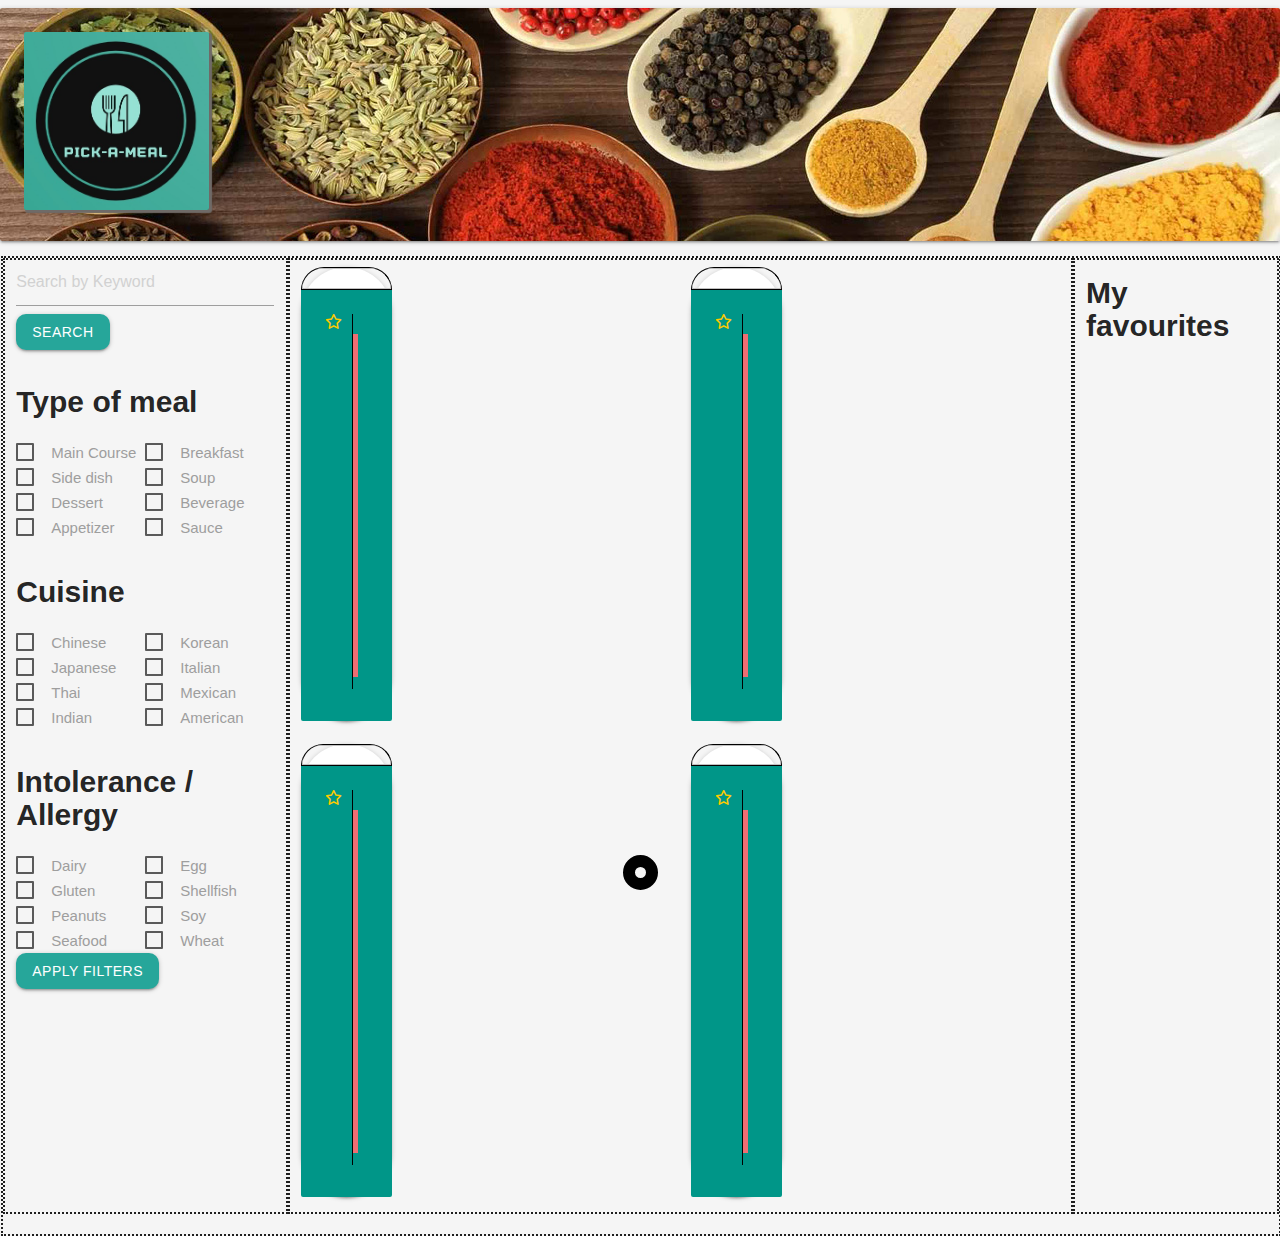
<file: index.html>
<!DOCTYPE html>
<html lang="en">
<head>
    <meta charset="UTF-8">
    <meta http-equiv="X-UA-Compatible" content="IE=edge">
    <meta name="viewport" content="width=device-width, initial-scale=1.0">
    <title>Pick-A-Meal</title>
    <link rel="stylesheet" href="https://cdnjs.cloudflare.com/ajax/libs/materialize/1.0.0/css/materialize.min.css">
    <link href="https://fonts.googleapis.com/icon?family=Material+Icons" rel="stylesheet">
    <link rel="stylesheet" href="https://cdnjs.cloudflare.com/ajax/libs/font-awesome/6.2.0/css/all.min.css"/>
    <link rel="stylesheet" href="./assets/css/stylemain.css">
    <link rel="icon" type="image/x-icon" href="./assets/images/Pick-A-Meal.jpg">
</head>
<body>
  <header>
      <div class = "header-container card-panel" style= background-image:url(./assets/images/various-spices-and-herbs-website-header.jpg)>
        <img class="logo" src="./assets/images/Pick-A-Meal.jpg">
      </div>
    </header>
  <main class="container" style="border: 2px dotted">
      <div class="row">
          <section id="search-wrapper" class="col s12 m3 l3" style="border: 2px dotted">
              <input placeholder="Search by Keyword" id="keyword-input" type="text" class="validate">
              <a id="search-button" class="waves-effect waves-light btn">Search</a>
              <h2>Type of meal</h2>
              <form action="#" id="mealtime-filter">
                <div class="filter-container">
                    <label>
                        <input type="checkbox" id="main-course"/>
                        <span>Main Course</span>
                    </label>
                    <label>
                        <input type="checkbox" id="side-dish"/>
                        <span>Side dish</span>
                    </label>
                    <label>
                        <input type="checkbox" id="dessert"/>
                        <span>Dessert</span>
                    </label>
                    <label>
                        <input type="checkbox" id="appetizer"/>
                        <span>Appetizer</span>
                    </label>
                </div>
                <div class="filter-container">
                    <label>
                        <input type="checkbox" id="breakfast"/>
                        <span>Breakfast</span>
                    </label>
                    <label>
                        <input type="checkbox" id="soup"/>
                        <span>Soup</span>
                    </label>
                    <label>
                        <input type="checkbox" id="beverage"/>
                        <span>Beverage</span>
                    </label>
                    <label>
                        <input type="checkbox" id="sauce"/>
                        <span>Sauce</span>
                    </label>
                </div>
              </form>
              
              <h2>Cuisine</h2>
              <form action="#" id="mealtime-filter">
                <div class="filter-container">
                    <label>
                        <input type="checkbox" id="chinese"/>
                        <span>Chinese</span>
                    </label>
                    <label>
                        <input type="checkbox" id="japanese"/>
                        <span>Japanese</span>
                    </label>
                    <label>
                        <input type="checkbox" id="thai"/>
                        <span>Thai</span>
                    </label>
                    <label>
                        <input type="checkbox" id="indian"/>
                        <span>Indian</span>
                    </label>
                </div>
                <div class="filter-container">
                    <label>
                        <input type="checkbox" id="korean"/>
                        <span>Korean</span>
                    </label>
                    <label>
                        <input type="checkbox" id="italian"/>
                        <span>Italian</span>
                    </label>
                    <label>
                        <input type="checkbox" id="mexican"/>
                        <span>Mexican</span>
                    </label>
                    <label>
                        <input type="checkbox" id="american"/>
                        <span>American</span>
                    </label>
                </div>
              </form>
              <h2>Intolerance / Allergy</h2>
              <form action="#" id="mealtime-filter">
                <div class="filter-container">
                    <label>
                        <input type="checkbox" id="dairy"/>
                        <span>Dairy</span>
                    </label>
                    <label>
                        <input type="checkbox" id="gluten"/>
                        <span>Gluten</span>
                    </label>
                    <label>
                        <input type="checkbox" id="peanuts"/>
                        <span>Peanuts</span>
                    </label>
                    <label>
                        <input type="checkbox" id="seafood"/>
                        <span>Seafood</span>
                    </label>
                </div>
                <div class="filter-container">
                    <label>
                        <input type="checkbox" id="egg"/>
                        <span>Egg</span>
                    </label>
                    <label>
                        <input type="checkbox" id="shellfish"/>
                        <span>Shellfish</span>
                    </label>
                    <label>
                        <input type="checkbox" id="soy"/>
                        <span>Soy</span>
                    </label>
                    <label>
                        <input type="checkbox" id="wheat"/>
                        <span>Wheat</span>
                    </label>
                </div>
              </form>
            
              <a class="waves-effect waves-light btn">Apply filters</a>              
          </section>

          <section id="search-result" style="border: 2px dotted">              
            <div class="col s12 m6 l6 recipe-item">
              <div class="card horizontal" id="card-1" >
                <a id="a-1" href="">
                  <img  style=" height: 100%;" id="image-card-content-1">
                </a>
                <div class="card-content teal" id="card-content-1">
                  <i id='star-1' class = 'fa-regular fa-star star'></i>
                  <span class="card-title" id="title-card-1"></span>
                  <blockquote id="card-summary-1"></blockquote>
                </div>    
              </div>
            </div>

            <div class="col s12 m6 l6 recipe-item">
              <div class="card horizontal" id="card-2">
                <a id="a-2" href="">
                  <img  style="height: 100%;" id="image-card-content-2">
                </a>
                <div class="card-content teal" id="card-content-2">
                  <i id='star-2' class = 'fa-regular fa-star star'></i>
                  <span class="card-title" id="title-card-2"></span>
                  <blockquote id="card-summary-2"></blockquote>
                </div>    
              </div>
            </div>

            <div class="col s12 m6 l6 recipe-item">
              <div class="card horizontal" id="card-3">
                <a id="a-3" href="">
                  <img style=" height: 100%" id="image-card-content-3">
                </a> 
                <div class="card-content teal" id="card-content-3">
                  <i id='star-3' class = 'fa-regular fa-star star'></i>
                  <span class="card-title" id="title-card-3"></span>
                  <blockquote id="card-summary-3"></blockquote>
                </div>
              </div>
            </div>

            <div class="col s12 m6 l6 recipe-item">
              <div class="card horizontal" id="card-4">
                <a id="a-4" href="">
                  <img  style=" height: 100%;"  id="image-card-content-4">
                </a>
                <div class="card-content teal" id="card-content-4">
                  <i id='star-4' class = 'fa-regular fa-star star'></i>
                  <span class="card-title" id="title-card-4"></span>
                  <blockquote id="card-summary-4"></blockquote>
                </div> 
              </div>      
            </div>                      
          </section>

          <section class="col s12 m12 l3" style="border: 2px dotted">
            <aside id="favourites" class="aside">
                <h5>My favourites</h5>
                <div id="favourite-items">
                    <!-- render favourite items in here -->
                </div>
            </aside>
          </section>
      </div>
  </main>

  <div class="footer">
    <div id="button"></div>
  <div id="container">
  <div id="cont">
  <div class="footer_center">
    <h3>© Copyright 2022 Pick-A-Meal Pty Ltd</h3>
  </div>

  <script src="https://cdnjs.cloudflare.com/ajax/libs/jquery/3.6.1/jquery.min.js"></script>
  <script src="https://cdnjs.cloudflare.com/ajax/libs/materialize/1.0.0/js/materialize.min.js"></script>
  <script src="./assets/js/script.js"></script>
  <!--script src="./assets/temp.js"></script-->

  <!-- model forms  -->
  <div id="input-message" class="modal">
    <div class="modal-content">
      <h4>Input Information</h4>
      <p>Please input the Recipe you would like to search in the "Search by Keyword" field and click "Search" to search the recipes.</p>
    </div>
    <div class="modal-footer">
      <a href="" class="modal-close waves-effect waves-green btn-flat">Close</a>
    </div>
  </div>

  <div id="no-result" class="modal">
    <div class="modal-content">
      <h4>No Search Result</h4>
      <p>Sorry that we cannot find any recipe matching your keyword.  Please try another keyword to make a search.</p>
    </div>
    <div class="modal-footer">
      <a href="" class="modal-close waves-effect waves-green btn-flat">Close</a>
    </div>
  </div>
</body>
</html>
</file>
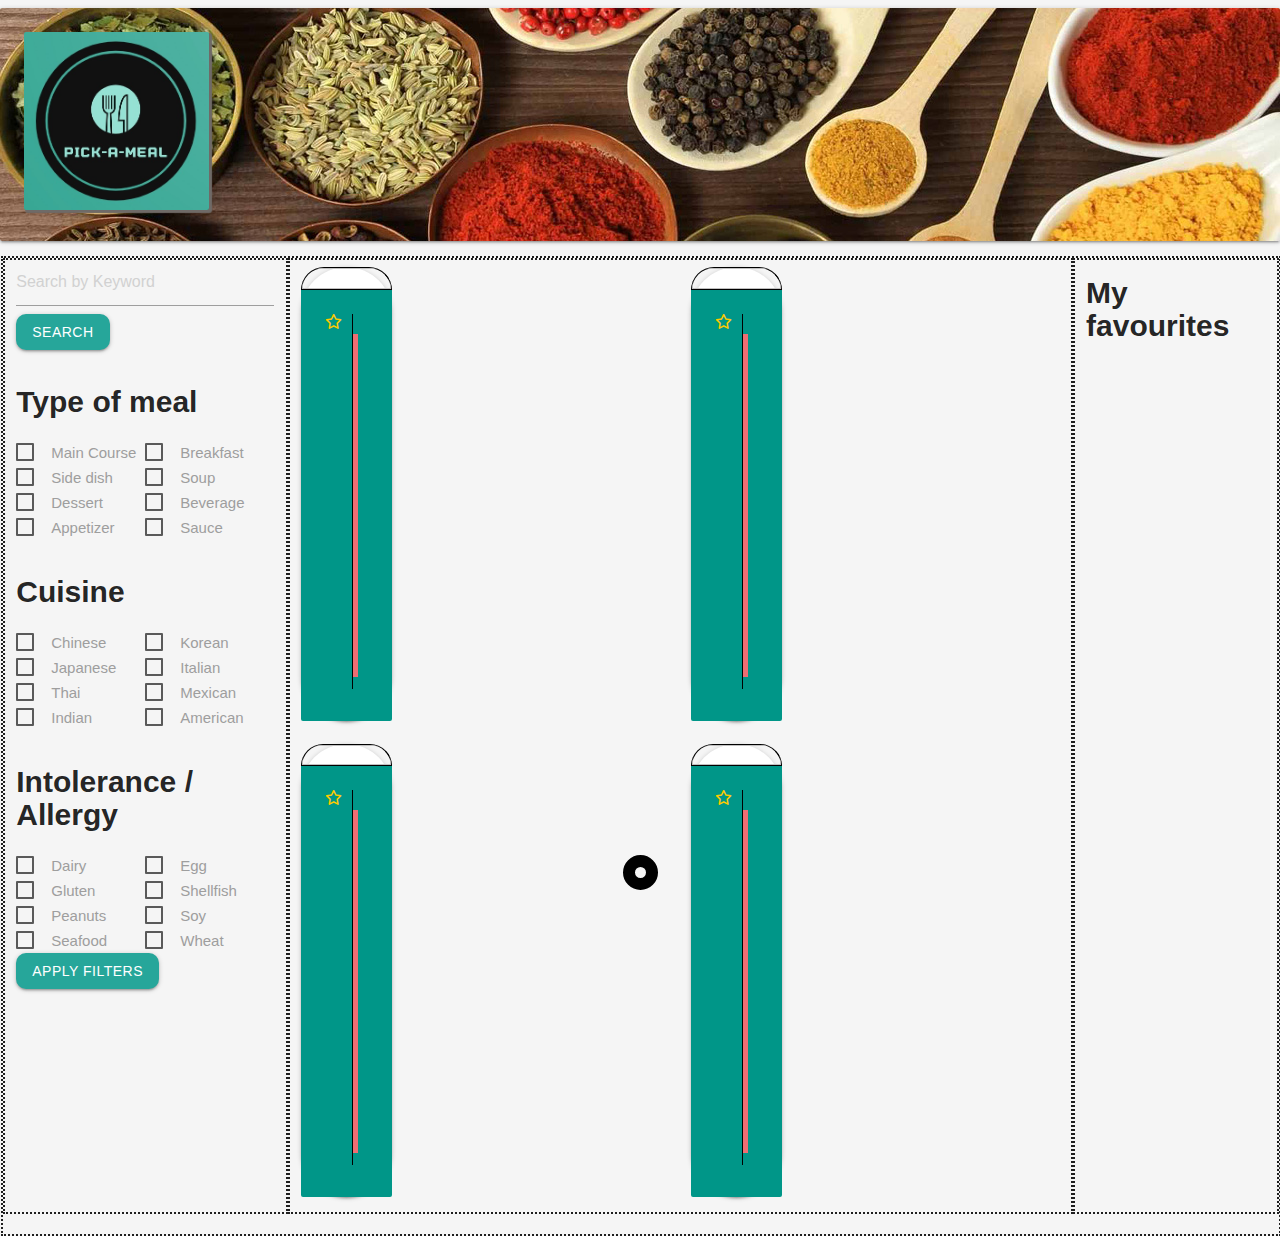
<file: recipe_detail.html>
<!DOCTYPE html>
<html lang="en">
  <head>
    <meta charset="UTF-8" />
    <meta http-equiv="X-UA-Compatible" content="IE=edge" />
    <meta name="viewport" content="width=device-width, initial-scale=1.0" />
    <link
      rel="stylesheet"
      href="https://cdnjs.cloudflare.com/ajax/libs/materialize/1.0.0/css/materialize.min.css"
    />
    <link rel="stylesheet" href="./assets/css/style.css" />
    <link rel="icon" type="image/x-icon" href="./assets/images/Pick-A-Meal.jpg">
    <title>Recipe</title>
  </head>
  <body>
    <head>
      <div class="card-panel header-container" style= background-image:url(./assets/images/various-spices-and-herbs-website-header.jpg)>
        <a href="./index.html">
          <img class="logo" src="./assets/images/Pick-A-Meal.jpg">
        </a>
      </div>
    </head>

    <main class="container">
        <div class="row">
          <div class="col s12 m8 l9" style="border: 2px dotted">
            <h4 id="title"></h4>
            <h6 id="servings"></h6>
            <h6 id="ready"></h6>
            <img class="responsive-img" id="imageRecipe" />   
            <h5>Ingredients</h5>
            <div
            class="divider"
            style="
              border-bottom-style: dotted;
              border-bottom-width: 3px;
              border-bottom-color: black;">
            </div>
            <ul id="ingredients" class="collection"></ul>
            <h5>Cooking instructions</h5>
            <div
            class="divider"
            style="
              border-bottom-style: dotted;
              border-bottom-width: 3px;
              border-bottom-color: black;">
            </div>
            <ol id="cookingInstructions" class="collection"></ol>
            <h4>Similar recipe video</h4>
            <div
            class="divider"
            style="
              border-bottom-style: dotted;
              border-bottom-width: 3px;
              border-bottom-color: black;">
            </div>
            <iframe
              name="player"
              id="player"
              height="315"
              allow="autoplay"
              allowfullscreen>
            </iframe>        
          </div>
        
          <div class="col s12 m4 l3" style="border: 2px dotted">
              <aside id="suggested-videos" class="aside">
                <h5>Suggested videos</h5>
                <!-- render video list here-->
              </aside>
          </div>  
        </div> 
    </main>

    <div class="footer">
      <div id="button"></div>
      <div id="container">
      <div id="cont">
    <div class="footer_center">
      <h3>© Copyright 2022 Pick-A-Meal Pty Ltd</h3>
    </div>

    <script src="https://cdnjs.cloudflare.com/ajax/libs/materialize/1.0.0/js/materialize.min.js"></script>
    <script src="https://apis.google.com/js/api.js"></script>
    <script src="./assets/js/recipe_detail.js"></script>
  </body>
</html>
</file>
<file: assets/css/stylemain.css>
* {
  border: 0px;
  font-family: Arial, Helvetica, sans-serif;
}

h1,
h2,
h3,
h4,
h5,
h6 {
  font-family: Arial, Helvetica, sans-serif;
  font-weight: bold;
  font-size: 2rem;
}

body {
  background-color: whitesmoke;
  display: block;
}

@font-face {
  font-family: customFont;
  src: url(./Font/Farmstand\ Market\ Regular.otf);
  src: url(./Font/Farmstand\ Market\ Regular.ttf);
}

.header-container {
  width: 100%;
  height: 100%;
  background: url(./assets/images/various-spices-and-herbs-website-header.jpg);
  background-repeat: no-repeat;
  background-size: cover;
  min-height: 120px;
}

.logo {
  width: 15%;
  height: 15%;
  box-shadow: 2px 2px 1px 1px rgb(111, 106, 103);
  border-radius: 2px;
  /*  min-height: 120px; */
}

.hdr {
  display: flex;
  font-size: 80px;
  width: 20%;
  font-family: "customFont", Arial, Helvetica, sans-serif;
  font-weight: bold;
  min-height: 120px;
  min-width: 150px;
  color: white;
}

.container {
  display: flex;
  margin-left: 1px;
  margin-right: 1px;
  min-width: 100%;
}
.row {
  display: flex;
  flex-direction: row;
  width: 100%;
}

.recipe-item {
  height: 50%;
  display: inline-flex;
  border-radius: 10px 10px 10px 10px;
  /*align-items: stretch*/
}

.card-content {

  display: flex;
  width: 100%;
  height: 100%;
  overflow-y: hidden ; 
}

.horizontal {
  border-radius: 100px;

  flex-direction: column;  
}


.horizontal a img {
  max-width: 100%;
  width: 100%;
  border: solid 1px black;
  border-radius: 100px 100px 0 0;
}




.card-title { 
  display: block;
  padding-right: 10px;
  border-right: 1px solid black;
  max-height: 100%;

}

#card-summary-1, #card-summary-2, #card-summary-3, #card-summary-4 {
  padding-left: 10px;
}


#favourites {
  display: block;
  width: 100%;
}

#favourite-items {
  display: block;

  overflow-y: scroll;
  height: 860px;
  width: 100%;
}

.star {
  color: rgb(255, 203, 0);
}

.btn {
  border-radius: 10px;
}

.favourite-item {
  background-color: rgb(19, 162, 162);
  padding: 2%;
  width: 96%;
  height: fit-content;
  margin: 2%;
  border-radius: 10px;
  cursor: pointer;
  color: rgb(255, 203, 0);
}

.favourite-item h6 {
  font-size: 1.15rem;
  font-weight: 400;
}

#search-wrapper {
  width: 35%;
}

#mealtime-filter {
  display: flex;
  align-items: baseline;
}

.filter-container {
  display: flex;
  flex-direction: column;
  width: 100%;
  height: 100%;
}

#search-panel {
  width: 100%;
  display: flex;
  flex-direction: column;
  justify-content: center;
}

#search-result {
  width: 100%;
}

.section {
  text-align: center;
}

.footer #button {
  width: 35px;
  height: 35px;
  border: black 12px solid;
  border-radius: 35px;
  margin: 0 auto;
  position: relative;
  -webkit-transition: all 1s ease;
  -moz-transition: all 1s ease;
  -o-transition: all 1s ease;
  -ms-transition: all 1s ease;
  transition: all 1s ease;
}

.footer #button:hover {
  width: 35px;
  height: 35px;
  border: black 12px solid;
  -webkit-transition: all 1s ease;
  -moz-transition: all 1s ease;
  -o-transition: all 1s ease;
  -ms-transition: all 1s ease;
  transition: all 1s ease;
  position: relative;
}

.footer {
  bottom: 0;
  left: 0;
  position: fixed;
  width: 100%;
  height: 3em;
  overflow: hidden;
  margin: 0 auto;
  -webkit-transition: all 1s ease;
  -moz-transition: all 1s ease;
  -o-transition: all 1s ease;
  -ms-transition: all 1s ease;
  transition: all 1s ease;
  z-index: 999;
}

.footer:hover {
  -webkit-transition: all 1s ease;
  -moz-transition: all 1s ease;
  -o-transition: all 1s ease;
  -ms-transition: all 1s ease;
  transition: all 1s ease;
  height: 10em;
}

.footer #container {
  margin-top: 5px;
  width: 100%;
  height: 100%;
  position: relative;
  top: 0;
  left: 0;
  background: red(255, 0, 0);
}

.footer #cont {
  position: relative;
  top: -45px;
  right: 190px;
  width: 150px;
  height: auto;
  margin: 0 auto;
}

.footer_center {
  width: 500px;
  float: left;
  text-align: center;
}

.footer h3 {
  font-family: "Helvetica";
  font-size: 20px;
  font-weight: 100;
  margin-top: 70px;
  margin-left: 40px;
}

@media screen and (max-width: 992px) {
  .logo {
    width: 150px;
    height: 150px;
  }

  .row {
    display: flex;
    flex-direction: column;
    width: 100%;
  }
  #search-wrapper {
    width: 100%;
    display: flex;
    flex-direction: column;
    justify-content: center;
  }
  #search-result {
    width: 100%;
  }

  #favourites {
    width: 100%;
    flex-direction: column;
  }

  #favourite-items {
    display: flex;
    width: 80%;
    flex-direction: column;
  }

  .recipe-item {
    display: inline-flex;
  }

}

@media screen and (max-width: 606px) {
  .row {
    display: flex;
    flex-direction: column;
    width: 100%;
  }


  #favourites {
    width: 100%;
  }

  #favourite-items {
    display: block;
  }
  .card-content {
    height: 100%;
  }


  .recipe-item {
    width: 100%;
    height: auto;

  }
}
</file>
<file: assets/css/style.css>
* {
  border: 0px;
  font-family: Arial, Helvetica, sans-serif;
}

body {
  background-color: whitesmoke;
  display: block;
}

.logo {
  width: 15%;
  height: 15%;
  box-shadow: 2px 2px 1px 1px rgb(111, 106, 103);
  border-radius: 2px;
/*  min-height: 120px; */
}

@font-face {
  font-family: customFont;
  src: url(./Font/Farmstand\ Market\ Regular.otf);
  src: url(./Font/Farmstand\ Market\ Regular.ttf);
}

.header-container {
  width: 100%;
  height: 100%;
  background-repeat: no-repeat;
  background-size: cover;
  min-height: 120px;
}

.hdr {
  display: flex;
  font-size: 80px;
  width: 20%;
  font-family: 'customFont', Arial, Helvetica, sans-serif;
  font-weight: bold;
  min-height: 120px;
  min-width: 150px;
  color: white;
} 

.container {
  padding-left: 2%;
  padding-right: 2%;
  display: flex;
  flex-direction: row;
  justify-content: center;
  align-content: center;
}

.recipe-item {
  height: 200px;
}

#video-item {
    width:100%; 
}

#video-title {
    padding: 2%; 
    margin: 2%; 
}

#player {
    width:100%; 
    border: 3px solid red; 
}


.section{
  text-align:center;
}
.footer #button{
	width:35px;
	height:35px;
	border: black 12px solid;
	border-radius:35px;
	margin:0 auto;
	position:relative;
	-webkit-transition: all 1s ease;
    -moz-transition: all 1s ease;
    -o-transition: all 1s ease;
    -ms-transition: all 1s ease;
    transition: all 1s ease;
}
.footer #button:hover{
	width:35px;
	height:35px;
	border: black 12px solid;
	-webkit-transition: all 1s ease;
    -moz-transition: all 1s ease;
    -o-transition: all 1s ease;
    -ms-transition: all 1s ease;
    transition: all 1s ease;
	position:relative;
}
.footer {
	bottom:0;
	left:0;
	position:fixed;
    width: 100%;
    height: 3em;
    overflow:hidden;
    margin:0 auto;
	-webkit-transition: all 1s ease;
    -moz-transition: all 1s ease;
    -o-transition: all 1s ease;
    -ms-transition: all 1s ease;
    transition: all 1s ease;
	z-index:999;
}
.footer:hover {
	-webkit-transition: all 1s ease;
    -moz-transition: all 1s ease;
    -o-transition: all 1s ease;
    -ms-transition: all 1s ease;
    transition: all 1s ease;
	height: 10em;
}
.footer #container{
	margin-top:5px;
	width:100%;
height:100%;
  position:relative;
  top:0;
  left:0;
	background: red(255, 0, 0);
}
.footer #cont{
  position:relative;
  top:-45px;
  right:190px;
	width:150px;
	height:auto;
	margin:0 auto;
}
.footer_center{
	width:500px;
	float:left;
  text-align:center;
}
.footer h3{
	font-family: 'Helvetica';
	font-size: 20px;
	font-weight: 100;
	margin-top: 70px;
	margin-left:40px;
}

@media screen and (max-width: 992px) {
  .logo {
    width: 150px; 
    height: 150px; 
  }
}
</file>
